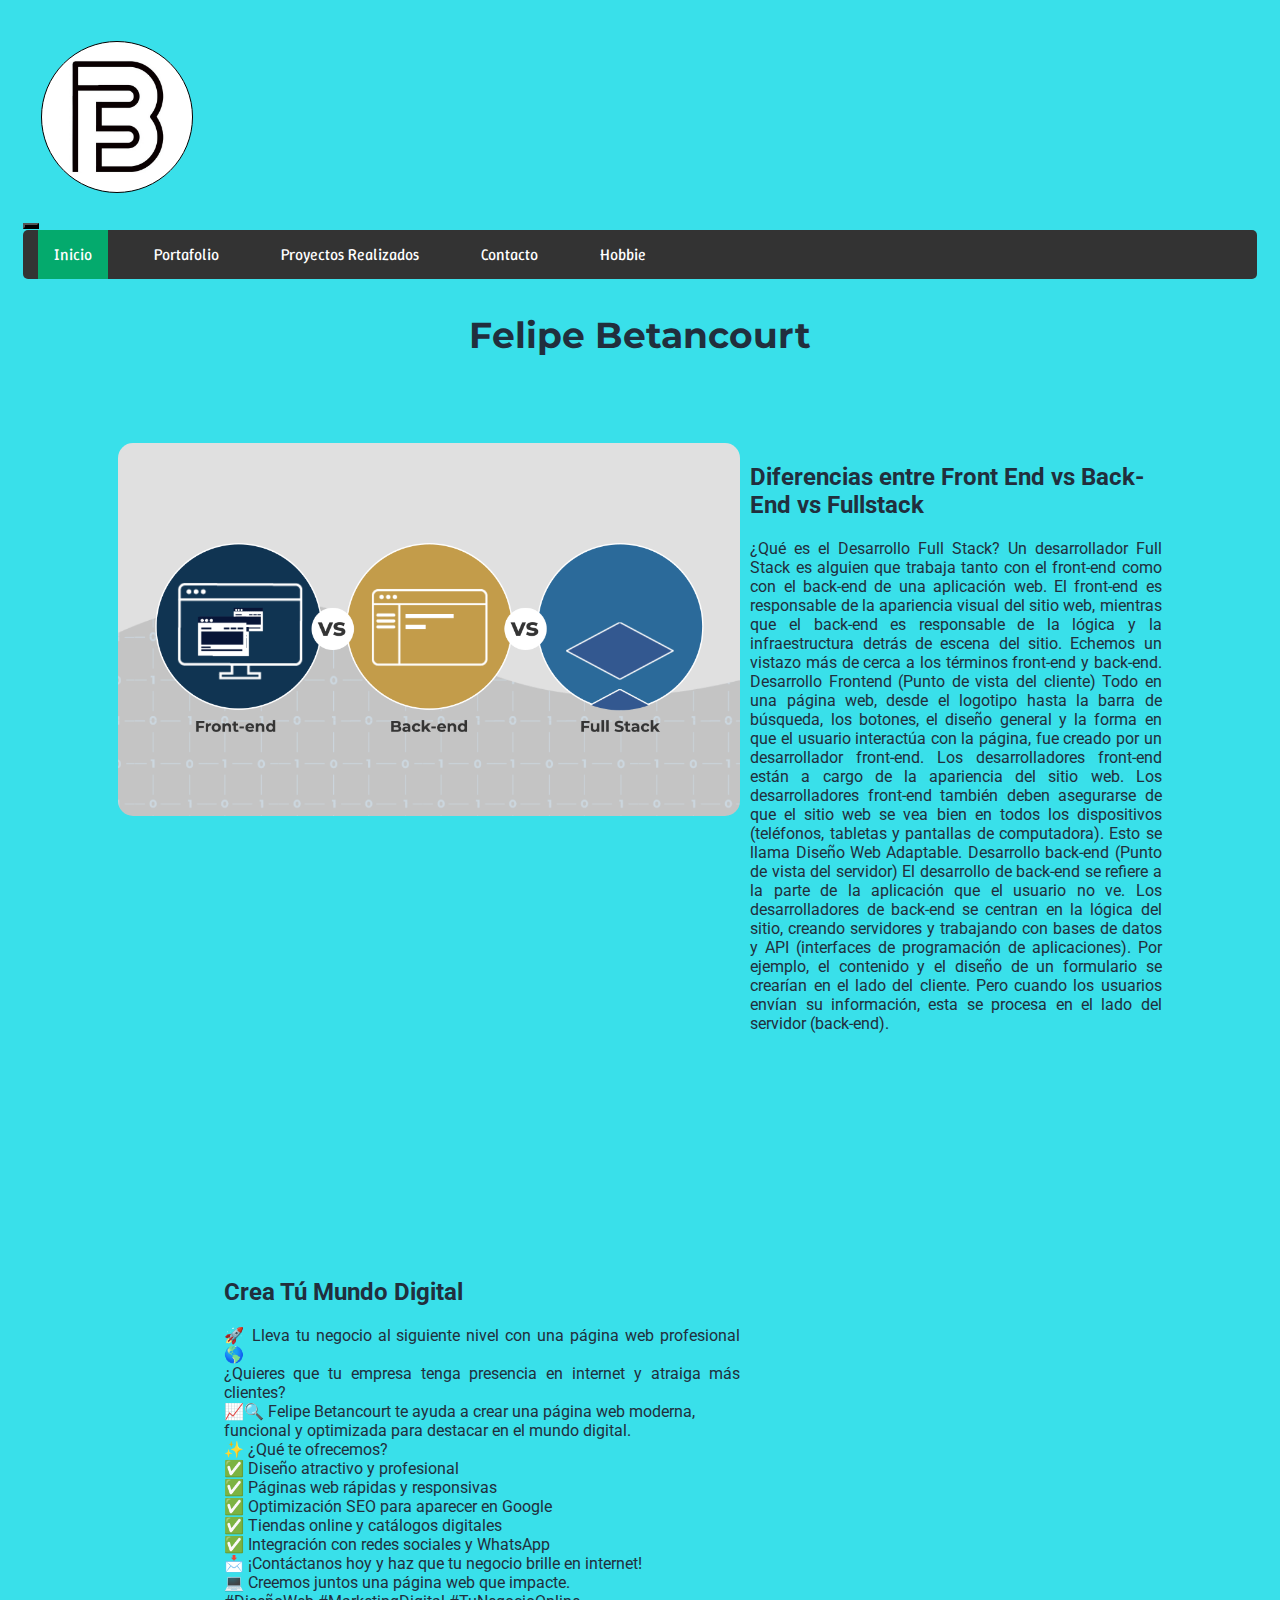
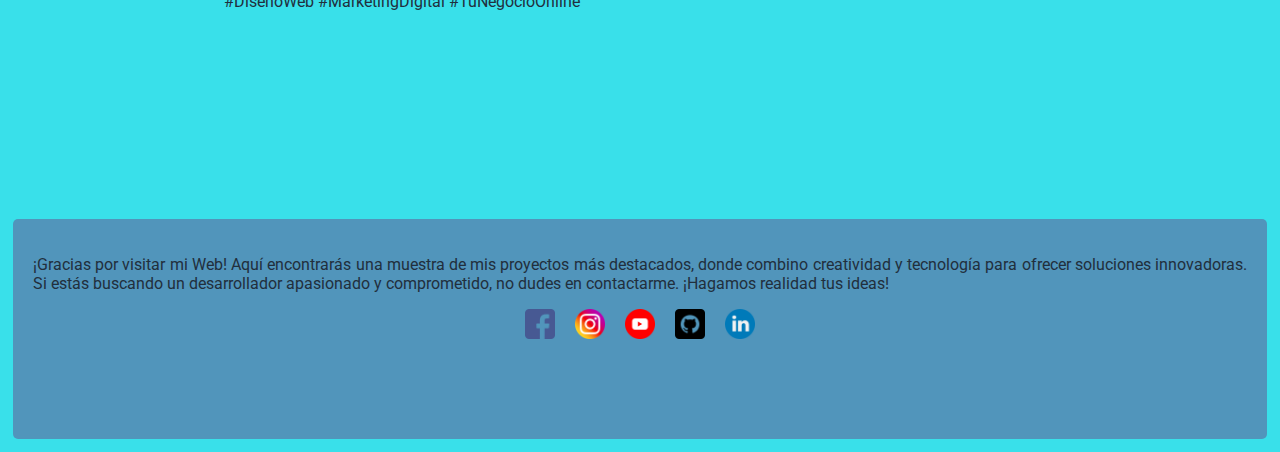
<file: index.html>
<!DOCTYPE html>
<html lang="es">
<head>
    <meta charset="UTF-8">
    <meta name="viewport" content="width=device-width, initial-scale=1.0">
    <link href="https://cdn.jsdelivr.net/npm/bootstrap@5.3.5/dist/css/bootstrap.min.css" rel="stylesheet" integrity="sha384-SgOJa3DmI69IUzQ2PVdRZhwQ+dy64/BUtbMJw1MZ8t5HZApcHrRKUc4W0kG879m7" crossorigin="anonymous">
    <!-- <link rel="stylesheet" href="./css/style.css"> -->
    <link rel="stylesheet" href="./css/style_sass.css">
    <title>Inicio</title>
</head>
<body>
    <header>
        <nav class="navbar navbar-expand-lg navbar-dark">
          <div class="container">
            <!-- Logo -->
            <a class="navbar-brand" href="#">
              <div class="logo"></div> <!-- Puedes poner una imagen aquí si quieres -->
            </a>
      
            <!-- Botón de menú hamburguesa -->
            <button class="navbar-toggler" type="button" data-bs-toggle="collapse" data-bs-target="#navbarResponsive"
              aria-controls="navbarResponsive" aria-expanded="false" aria-label="Toggle navigation">
              <span class="navbar-toggler-icon"></span>
            </button>
      
            <!-- Menú -->
            <div class="collapse navbar-collapse" id="navbarResponsive">
              <ul class="navbar-nav ms-auto mb-2 mb-lg-0">
                <li class="nav-item">
                  <a class="nav-link active" aria-current="page" href="#">Inicio</a>
                </li>
                <li class="nav-item">
                  <a class="nav-link" href="./page/portafolio.html">Portafolio</a>
                </li>
                <li class="nav-item">
                  <a class="nav-link" href="./page/p_realizados.html">Proyectos Realizados</a>
                </li>
                <li class="nav-item">
                  <a class="nav-link" href="./page/contacto.html">Contacto</a>
                </li>
                <li class="nav-item">
                  <a class="nav-link" href="./page/hobbie.html">Hobbie</a>
                </li>
              </ul>
            </div>
          </div>
        </nav>
      </header>
    <main>
        <div class="parent">
            <div class="div1">
                <h1>Felipe Betancourt</h1>
            </div>
            <div class="div2">
                <img class="img-radius" src="./image/front_back_fullgif.gif" alt="Imagen de Destacada Front-End versus Back-end vs Fullstack" />
            </div>
            <div class="div3">
                <h2>Diferencias entre Front End vs Back-End vs Fullstack</h2>
                <p>
                    ¿Qué es el Desarrollo Full Stack?
                    Un desarrollador Full Stack es alguien que trabaja tanto con el front-end como con el back-end de una aplicación web. El front-end es responsable de la apariencia visual del sitio web, mientras que el back-end es responsable de la lógica y la infraestructura detrás de escena del sitio.
                    Echemos un vistazo más de cerca a los términos front-end y back-end.
                    Desarrollo Frontend (Punto de vista del cliente)
                    Todo en una página web, desde el logotipo hasta la barra de búsqueda, los botones, el diseño general y la forma en que el usuario interactúa con la página, fue creado por un desarrollador front-end. Los desarrolladores front-end están a cargo de la apariencia del sitio web.
                    Los desarrolladores front-end también deben asegurarse de que el sitio web se vea bien en todos los dispositivos (teléfonos, tabletas y pantallas de computadora). Esto se llama Diseño Web Adaptable.
                    Desarrollo back-end (Punto de vista del servidor)
                    El desarrollo de back-end se refiere a la parte de la aplicación que el usuario no ve. Los desarrolladores de back-end se centran en la lógica del sitio, creando servidores y trabajando con bases de datos y API (interfaces de programación de aplicaciones).
                    Por ejemplo, el contenido y el diseño de un formulario se crearían en el lado del cliente. Pero cuando los usuarios envían su información, esta se procesa en el lado del servidor (back-end).
                </p>
            </div>
            <div class="div4">
                <h2>Crea Tú Mundo Digital</h2>
                <p>
                    🚀 Lleva tu negocio al siguiente nivel con una página web profesional 🌎
                    <br>
                    ¿Quieres que tu empresa tenga presencia en internet y atraiga más clientes?
                    <br>
                    📈🔍 Felipe Betancourt te ayuda a crear una página web moderna,
                    <br> 
                    funcional y optimizada para destacar en el mundo digital.
                    <br>
                    ✨ ¿Qué te ofrecemos?
                    <br>
                    ✅ Diseño atractivo y profesional
                    <br>
                    ✅ Páginas web rápidas y responsivas
                    <br>
                    ✅ Optimización SEO para aparecer en Google
                    <br>
                    ✅ Tiendas online y catálogos digitales
                    <br>
                    ✅ Integración con redes sociales y WhatsApp
                    <br>
                    📩 ¡Contáctanos hoy y haz que tu negocio brille en internet!
                    <br>
                    💻 Creemos juntos una página web que impacte.
                    <br>
                    #DiseñoWeb #MarketingDigital #TuNegocioOnline
                </p>
            </div>
            <div class="div5">
            <iframe class="iframe-index" src="https://www.youtube.com/embed/HGSR3FDVkkQ?si=lrK79IdZCq12JuDP" title="Video Promocional" frameborder="0" allow="accelerometer; autoplay; clipboard-write; encrypted-media; gyroscope; picture-in-picture;" referrerpolicy="strict-origin-when-cross-origin" allowfullscreen></iframe>
            </div>
        </div>
    </main>
    <footer> 
        <p>
            ¡Gracias por visitar mi Web! Aquí encontrarás una muestra de mis proyectos más destacados, donde combino creatividad y tecnología para ofrecer soluciones innovadoras. 
            Si estás buscando un desarrollador apasionado y comprometido, no dudes en contactarme. ¡Hagamos realidad tus ideas!
        </p>
        <div class="containerSocialMedia">
            <a href="https://www.facebook.com"><div class="socialFb"></div></a>
            <a href="https://www.instagram.com"><div class="socialIg"></div></a>
            <a href="https://www.youtube.com"><div class="socialYt"></div></a>
            <a href="https://www.github.com"><div class="socialGh"></div></a>
            <a href="https://www.linkedin.com"><div class="socialLn"></div></a>
        </div>
    </footer>
    <script src="https://cdn.jsdelivr.net/npm/bootstrap@5.3.5/dist/js/bootstrap.bundle.min.js" integrity="sha384-k6d4wzSIapyDyv1kpU366/PK5hCdSbCRGRCMv+eplOQJWyd1fbcAu9OCUj5zNLiq" crossorigin="anonymous"></script>
</body>
</html>
</file>
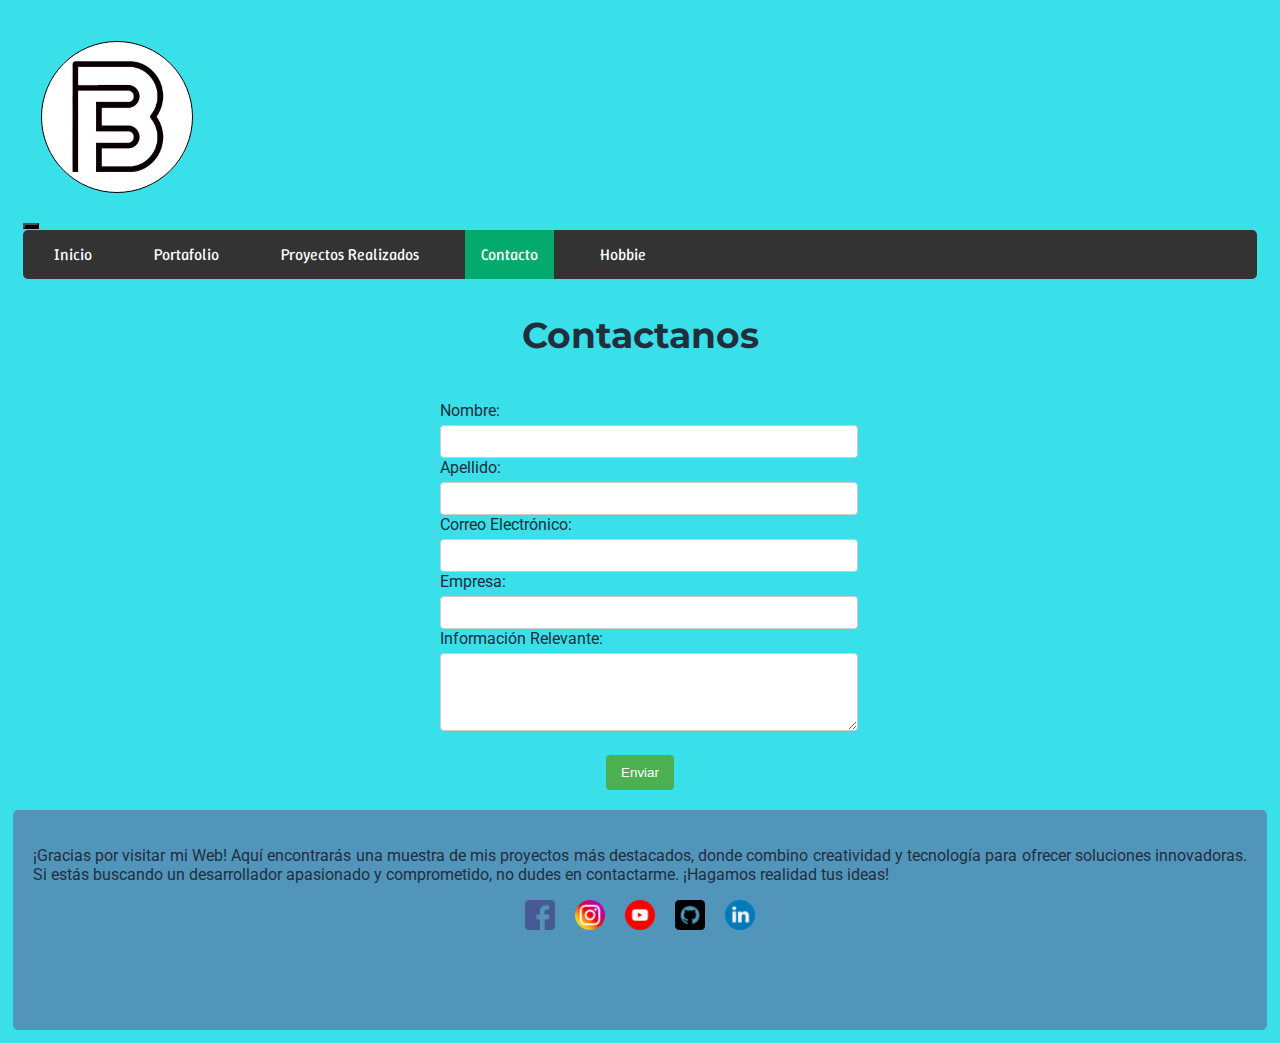
<file: page/contacto.html>
<!DOCTYPE html>
<html lang="es">

<head>
  <meta charset="UTF-8">
  <meta name="viewport" content="width=device-width, initial-scale=1.0">
  <link href="https://cdn.jsdelivr.net/npm/bootstrap@5.3.5/dist/css/bootstrap.min.css" rel="stylesheet"
    integrity="sha384-SgOJa3DmI69IUzQ2PVdRZhwQ+dy64/BUtbMJw1MZ8t5HZApcHrRKUc4W0kG879m7" crossorigin="anonymous">
          <!-- <link rel="stylesheet" href="../css/style.css"> -->
     <link rel="stylesheet" href="../css/style_sass.css">
  <title>Contacto</title>
</head>

<body>
  <header>
    <nav class="navbar navbar-expand-lg navbar-dark">
      <div class="container">
        <!-- Logo -->
        <a class="navbar-brand" href="../index.html">
          <div class="logo"></div> <!-- Puedes poner una imagen aquí si quieres -->
        </a>

        <!-- Botón de menú hamburguesa -->
        <button class="navbar-toggler" type="button" data-bs-toggle="collapse" data-bs-target="#navbarResponsive"
          aria-controls="navbarResponsive" aria-expanded="false" aria-label="Toggle navigation">
          <span class="navbar-toggler-icon"></span>
        </button>

        <!-- Menú -->
        <div class="collapse navbar-collapse" id="navbarResponsive">
          <ul class="navbar-nav ms-auto mb-2 mb-lg-0">
            <li class="nav-item">
              <a class="nav-link" href="../index.html">Inicio</a>
            </li>
            <li class="nav-item">
              <a class="nav-link" href="./portafolio.html">Portafolio</a>
            </li>
            <li class="nav-item">
              <a class="nav-link" href="./p_realizados.html">Proyectos Realizados</a>
            </li>
            <li class="nav-item">
              <a class="nav-link active" aria-current="page" href="#">Contacto</a>
            </li>
            <li class="nav-item">
              <a class="nav-link" href="./hobbie.html">Hobbie</a>
            </li>
          </ul>
        </div>
      </div>
    </nav>
  </header>
  <main>
    <div class="container text-center">
      <div class="row">
        <div class="col-12">
          <h1>Contactanos</h1>
        </div>
      </div>
      <div class="row">
        <div class="col-2">
        </div>
        <div class="col-8">
          <form action="#" method="post">
            <div>
              <label for="nombre">Nombre:</label>
              <input type="text" id="nombre" name="nombre" required>
            </div>

            <div>
              <label for="apellido">Apellido:</label>
              <input type="text" id="apellido" name="apellido" required>
            </div>

            <div>
              <label for="correo">Correo Electrónico:</label>
              <input type="email" id="correo" name="correo" required>
            </div>

            <div>
              <label for="empresa">Empresa:</label>
              <input type="text" id="empresa" name="empresa" required>
            </div>

            <div>
              <label for="informacion">Información Relevante:</label>
              <textarea id="informacion" name="informacion" rows="4" cols="50" required></textarea>
            </div>

            <div class="button-container">
              <button type="submit" class="btn btn-primary">Enviar</button>
            </div>
          </form>
        </div>
        <div class="col-2">
        </div>
      </div>
    </div>
  </main>
  <footer>
    <p>
      ¡Gracias por visitar mi Web! Aquí encontrarás una muestra de mis proyectos más destacados, donde combino
      creatividad y tecnología para ofrecer soluciones innovadoras.
      Si estás buscando un desarrollador apasionado y comprometido, no dudes en contactarme. ¡Hagamos realidad tus
      ideas!
    </p>
        <div class="containerSocialMedia">
            <a href="https://www.facebook.com"><div class="socialFb"></div></a>
            <a href="https://www.instagram.com"><div class="socialIg"></div></a>
            <a href="https://www.youtube.com"><div class="socialYt"></div></a>
            <a href="https://www.github.com"><div class="socialGh"></div></a>
            <a href="https://www.linkedin.com"><div class="socialLn"></div></a>
        </div>
  </footer>
  <script src="https://cdn.jsdelivr.net/npm/bootstrap@5.3.5/dist/js/bootstrap.bundle.min.js"
    integrity="sha384-k6d4wzSIapyDyv1kpU366/PK5hCdSbCRGRCMv+eplOQJWyd1fbcAu9OCUj5zNLiq"
    crossorigin="anonymous"></script>
</body>

</html>
</file>
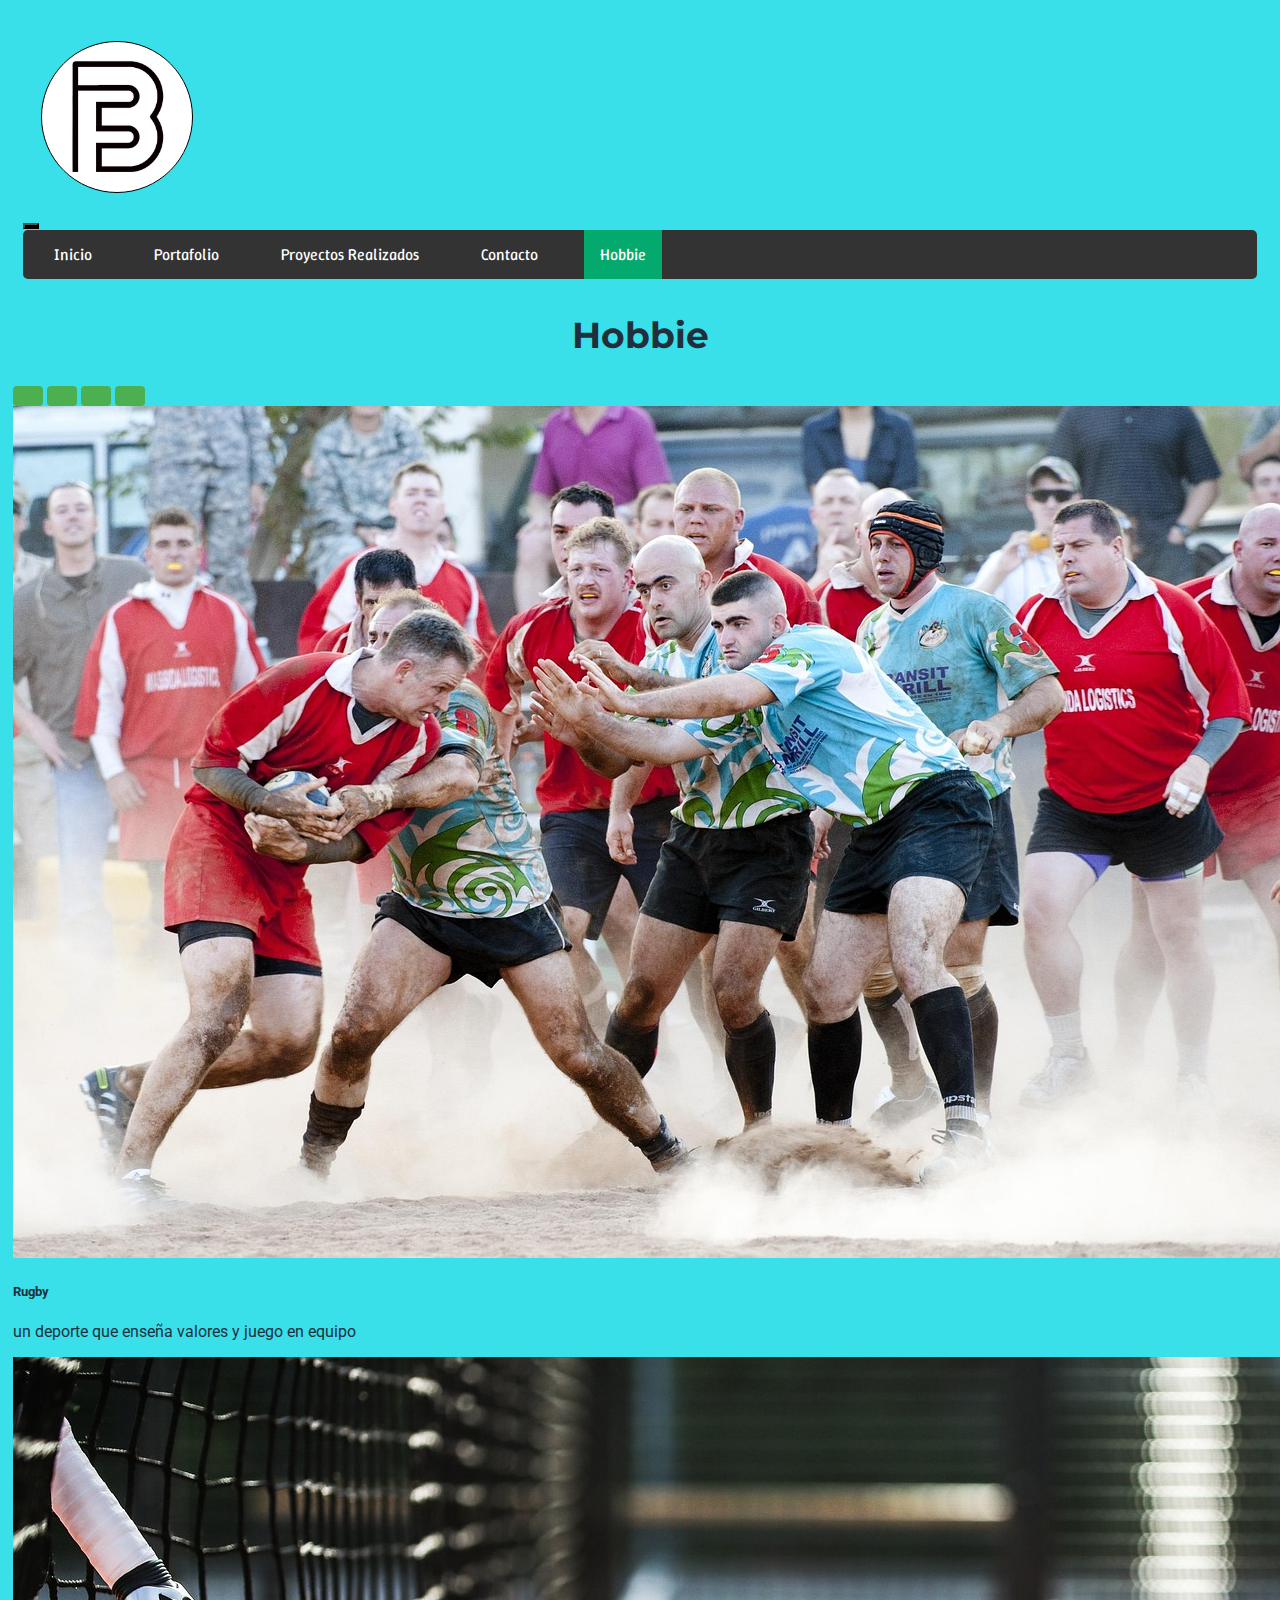
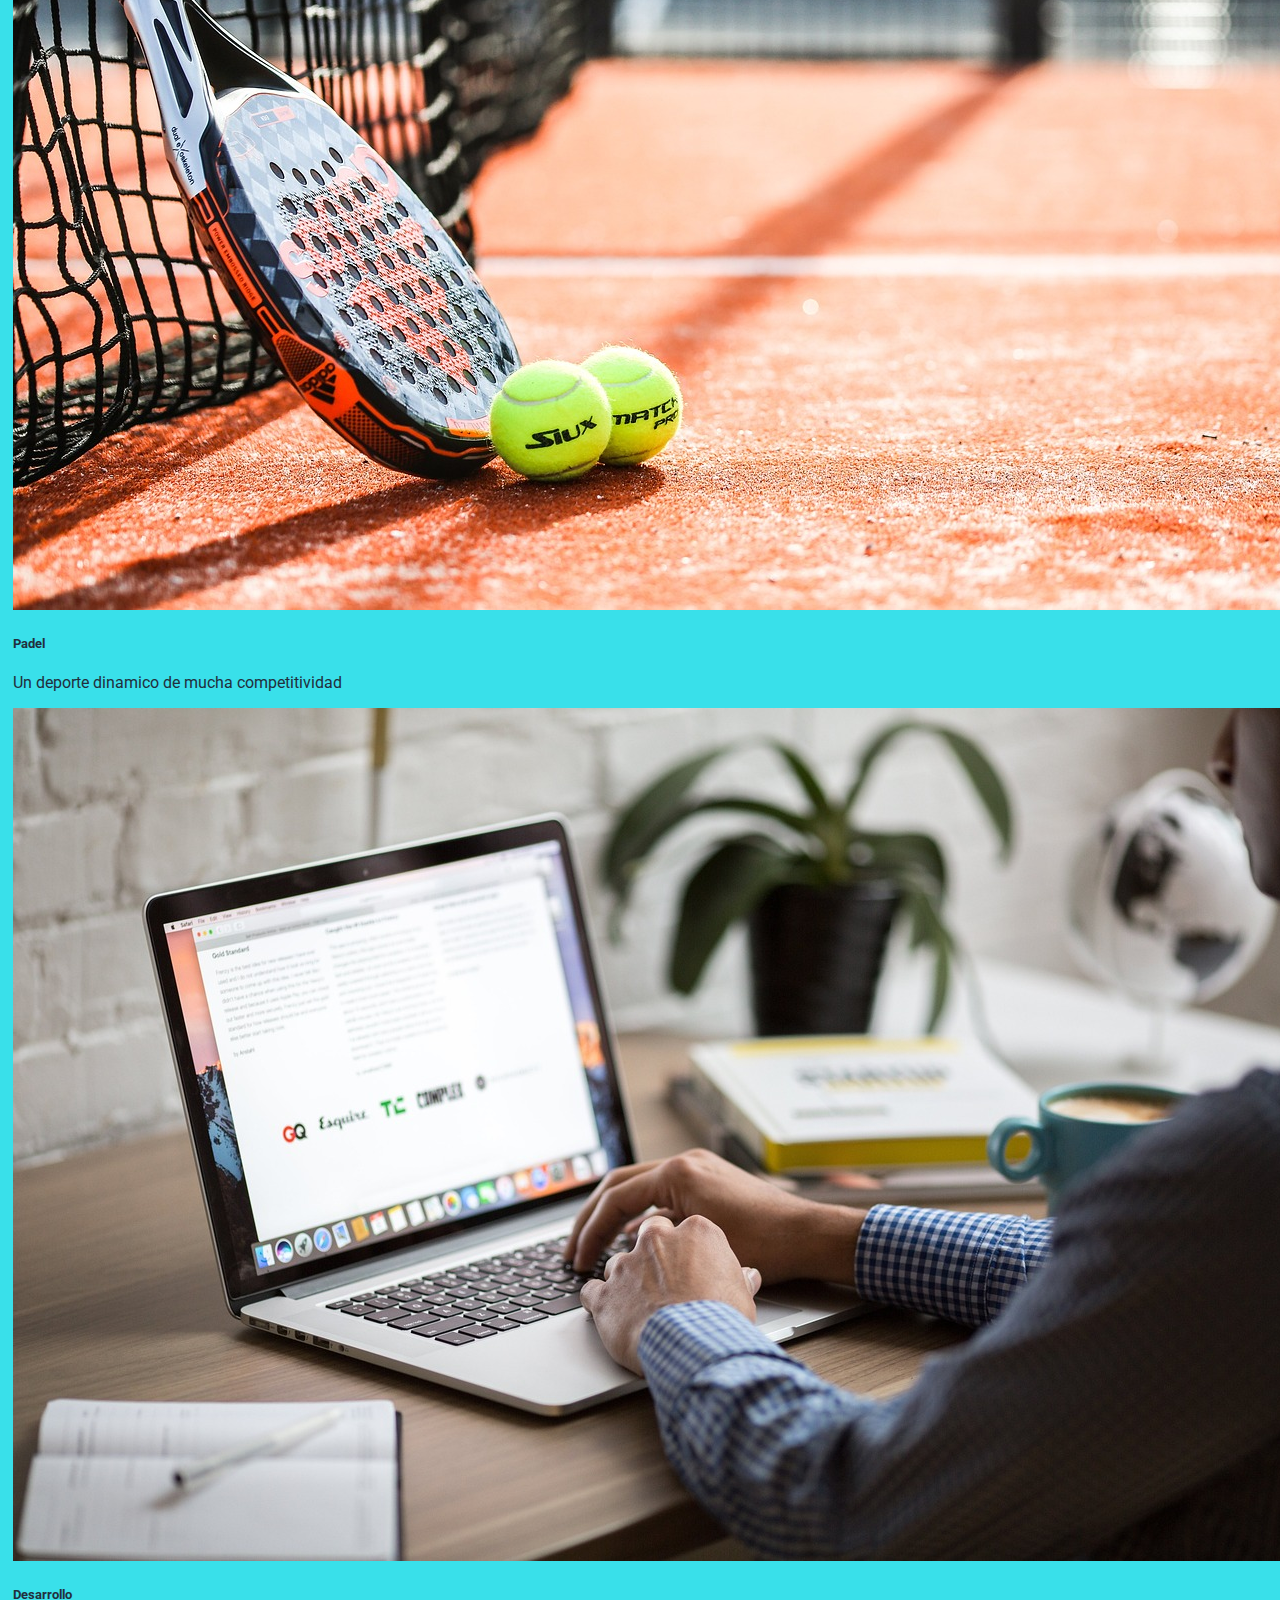
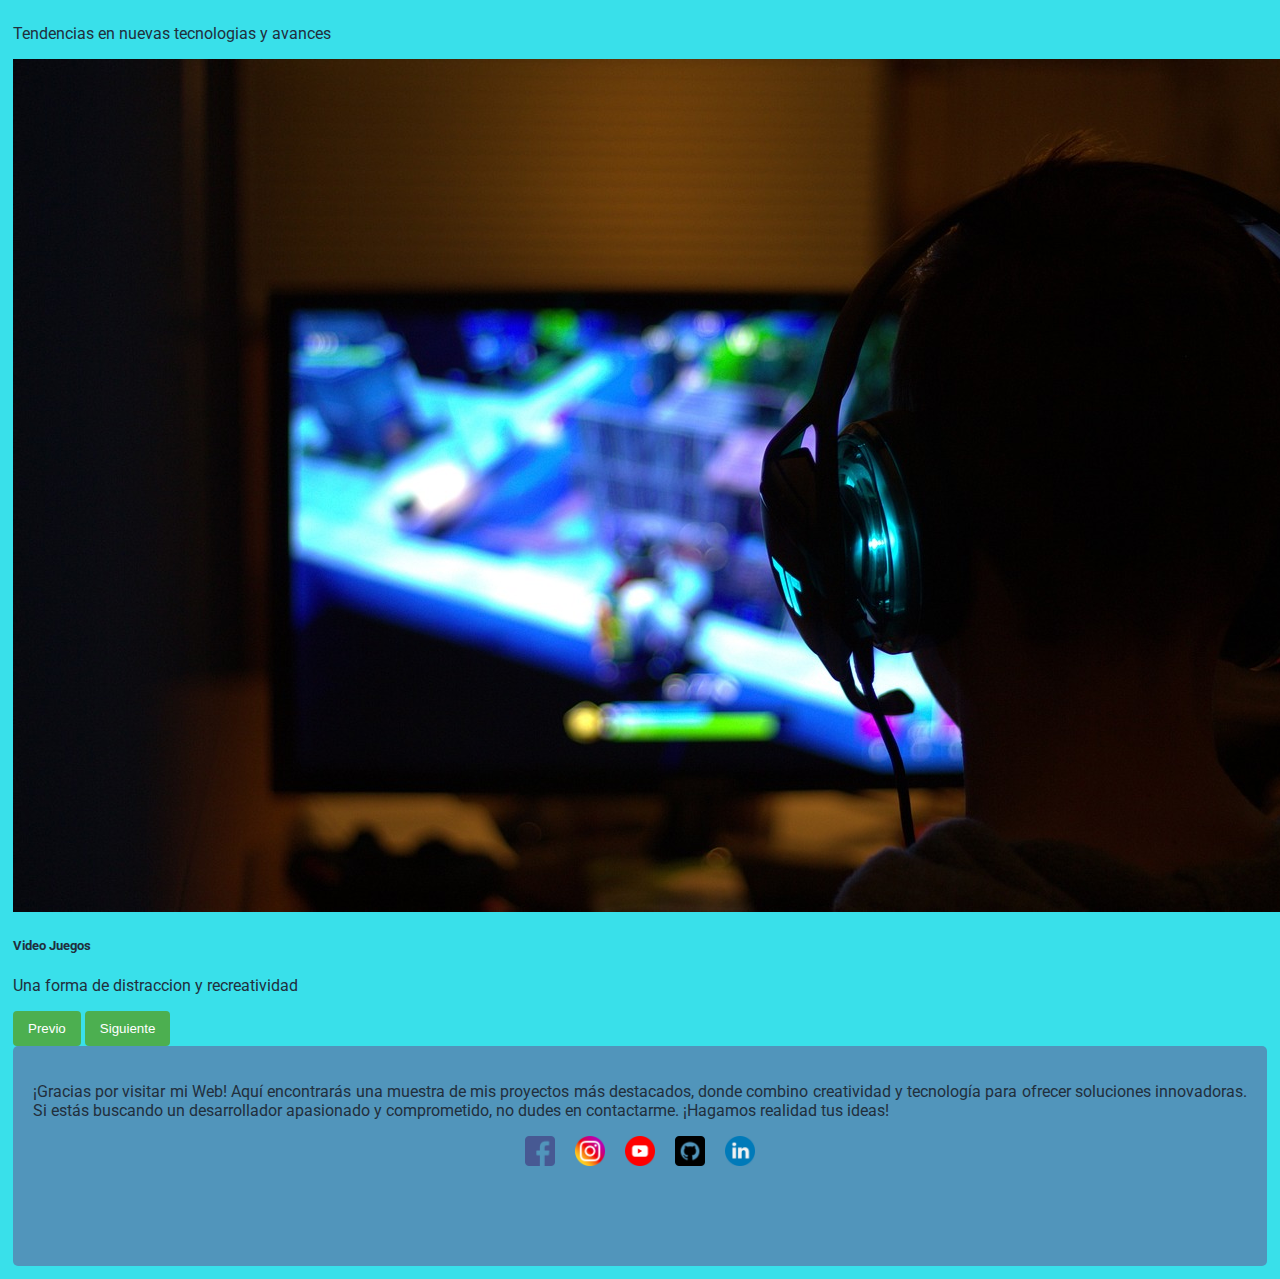
<file: page/hobbie.html>
<!DOCTYPE html>
<html lang="es">

<head>
    <meta charset="UTF-8">
    <meta name="viewport" content="width=device-width, initial-scale=1.0">
    <link href="https://cdn.jsdelivr.net/npm/bootstrap@5.3.5/dist/css/bootstrap.min.css" rel="stylesheet"
        integrity="sha384-SgOJa3DmI69IUzQ2PVdRZhwQ+dy64/BUtbMJw1MZ8t5HZApcHrRKUc4W0kG879m7" crossorigin="anonymous">
    <!-- <link rel="stylesheet" href="../css/style.css"> -->
    <link rel="stylesheet" href="../css/style_sass.css">
    <title>Hobbie</title>
</head>

<body>
    <header>
        <nav class="navbar navbar-expand-lg navbar-dark">
            <div class="container">
                <!-- Logo -->
                <a class="navbar-brand" href="../index.html">
                    <div class="logo"></div> <!-- Puedes poner una imagen aquí si quieres -->
                </a>

                <!-- Botón de menú hamburguesa -->
                <button class="navbar-toggler" type="button" data-bs-toggle="collapse"
                    data-bs-target="#navbarResponsive" aria-controls="navbarResponsive" aria-expanded="false"
                    aria-label="Toggle navigation">
                    <span class="navbar-toggler-icon"></span>
                </button>

                <!-- Menú -->
                <div class="collapse navbar-collapse" id="navbarResponsive">
                    <ul class="navbar-nav ms-auto mb-2 mb-lg-0">
                        <li class="nav-item">
                            <a class="nav-link" href="../index.html">Inicio</a>
                        </li>
                        <li class="nav-item">
                            <a class="nav-link" href="./portafolio.html">Portafolio</a>
                        </li>
                        <li class="nav-item">
                            <a class="nav-link" href="./p_realizados.html">Proyectos Realizados</a>
                        </li>
                        <li class="nav-item">
                            <a class="nav-link" href="./contacto.html">Contacto</a>
                        </li>
                        <li class="nav-item">
                            <a class="nav-link active" aria-current="page" href="#">Hobbie</a>
                        </li>
                    </ul>
                </div>
            </div>
        </nav>
    </header>
    <main>
        <section>
            <h1>Hobbie</h1>
        </section>
        <div id="carouselExampleDark" class="carousel carousel-dark slide col-md-6 mx-auto mb-4 mt-4"
            data-bs-ride="carousel">
            <div class="carousel-indicators">
                <button type="button" data-bs-target="#carouselExampleDark" data-bs-slide-to="0" class="active"
                    aria-current="true" aria-label="Slide 1"></button>
                <button type="button" data-bs-target="#carouselExampleDark" data-bs-slide-to="1"
                    aria-label="Slide 2"></button>
                <button type="button" data-bs-target="#carouselExampleDark" data-bs-slide-to="2"
                    aria-label="Slide 3"></button>
                <button type="button" data-bs-target="#carouselExampleDark" data-bs-slide-to="3"
                    aria-label="Slide 1"></button>
            </div>
            <div class="carousel-inner">
                <div class="carousel-item active" data-bs-interval="3000">
                    <img src="/image/slider/rugby.jpg" class="d-block w-100" alt="imagen de rugby">
                    <div class="carousel-caption d-none d-md-block">
                        <h5 class="text-white bg-dark bg-opacity-75">Rugby</h5>
                        <p class="text-white bg-dark bg-opacity-75 text-center">un deporte que enseña valores y juego en
                            equipo </p>
                    </div>
                </div>
                <div class="carousel-item" data-bs-interval="3000">
                    <img src="/image/slider/padel.jpg" class="d-block w-100" alt="imagen de pala de padel">
                    <div class="carousel-caption d-none d-md-block">
                        <h5 class="text-white bg-dark bg-opacity-75">Padel</h5>
                        <p class="text-white bg-dark bg-opacity-75 text-center">Un deporte dinamico de mucha
                            competitividad </p>
                    </div>
                </div>
                <div class="carousel-item" data-bs-interval="3000">
                    <img src="/image/slider/trabajo.jpg" class="d-block w-100" alt="imagen referencia a trabajo">
                    <div class="carousel-caption d-none d-md-block">
                        <h5 class="text-white bg-dark bg-opacity-75">Desarrollo</h5>
                        <p class="text-white bg-dark bg-opacity-75 text-center">Tendencias en nuevas tecnologias y
                            avances</p>
                    </div>
                </div>
                <div class="carousel-item" data-bs-interval="3000">
                    <img src="/image/slider/jugar.jpg" class="d-block w-100" alt="imagen referencia a video juegos">
                    <div class="carousel-caption d-none d-md-block">
                        <h5 class="text-white bg-dark bg-opacity-75">Video Juegos</h5>
                        <p class="text-white bg-dark bg-opacity-75 text-center">Una forma de distraccion y recreatividad
                        </p>
                    </div>
                </div>
            </div>
            <button class="carousel-control-prev" type="button" data-bs-target="#carouselExampleDark"
                data-bs-slide="prev">
                <span class="carousel-control-prev-icon" aria-hidden="true"></span>
                <span class="visually-hidden">Previo</span>
            </button>
            <button class="carousel-control-next" type="button" data-bs-target="#carouselExampleDark"
                data-bs-slide="next">
                <span class="carousel-control-next-icon" aria-hidden="true"></span>
                <span class="visually-hidden">Siguiente</span>
            </button>
        </div>
    </main>
    <footer>
        <p>
            ¡Gracias por visitar mi Web! Aquí encontrarás una muestra de mis proyectos más destacados, donde combino
            creatividad y tecnología para ofrecer soluciones innovadoras.
            Si estás buscando un desarrollador apasionado y comprometido, no dudes en contactarme. ¡Hagamos realidad tus
            ideas!
        </p>
        <div class="containerSocialMedia">
            <a href="https://www.facebook.com">
                <div class="socialFb"></div>
            </a>
            <a href="https://www.instagram.com">
                <div class="socialIg"></div>
            </a>
            <a href="https://www.youtube.com">
                <div class="socialYt"></div>
            </a>
            <a href="https://www.github.com">
                <div class="socialGh"></div>
            </a>
            <a href="https://www.linkedin.com">
                <div class="socialLn"></div>
            </a>
        </div>
    </footer>
    <script src="https://cdn.jsdelivr.net/npm/bootstrap@5.3.5/dist/js/bootstrap.bundle.min.js"
        integrity="sha384-k6d4wzSIapyDyv1kpU366/PK5hCdSbCRGRCMv+eplOQJWyd1fbcAu9OCUj5zNLiq"
        crossorigin="anonymous"></script>
</body>

</html>
</file>
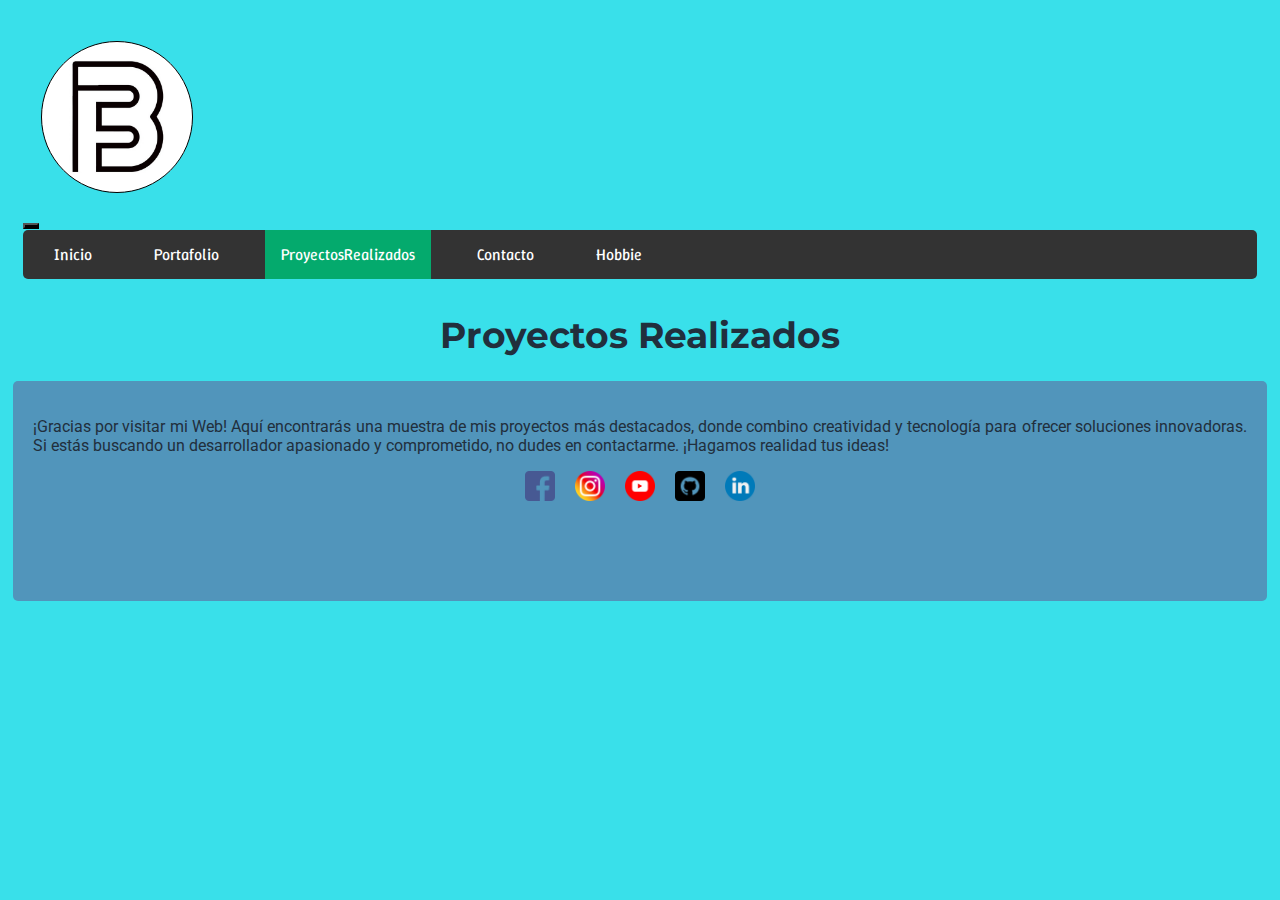
<file: page/p_realizados.html>
<!DOCTYPE html>
<html lang="es">

<head>
    <meta charset="UTF-8">
    <meta name="viewport" content="width=device-width, initial-scale=1.0">
    <link href="https://cdn.jsdelivr.net/npm/bootstrap@5.3.5/dist/css/bootstrap.min.css" rel="stylesheet"
        integrity="sha384-SgOJa3DmI69IUzQ2PVdRZhwQ+dy64/BUtbMJw1MZ8t5HZApcHrRKUc4W0kG879m7" crossorigin="anonymous">
            <!-- <link rel="stylesheet" href="../css/style.css"> -->
     <link rel="stylesheet" href="../css/style_sass.css">
    <title>Proyectos Realizaos</title>
</head>

<body>
    <header>
        <nav class="navbar navbar-expand-lg navbar-dark">
            <div class="container">
                <!-- Logo -->
                <a class="navbar-brand" href="../index.html">
                    <div class="logo"></div> <!-- Puedes poner una imagen aquí si quieres -->
                </a>

                <!-- Botón de menú hamburguesa -->
                <button class="navbar-toggler" type="button" data-bs-toggle="collapse"
                    data-bs-target="#navbarResponsive" aria-controls="navbarResponsive" aria-expanded="false"
                    aria-label="Toggle navigation">
                    <span class="navbar-toggler-icon"></span>
                </button>

                <!-- Menú -->
                <div class="collapse navbar-collapse" id="navbarResponsive">
                    <ul class="navbar-nav ms-auto mb-2 mb-lg-0">
                        <li class="nav-item">
                            <a class="nav-link" href="../index.html">Inicio</a>
                        </li>
                        <li class="nav-item">
                            <a class="nav-link" href="./portafolio.html">Portafolio</a>
                        </li>
                        <li class="nav-item">
                            <a class="nav-link active" aria-current="page" href="#">ProyectosRealizados</a>
                        </li>
                        <li class="nav-item">
                            <a class="nav-link" href="./contacto.html">Contacto</a>
                        </li>
                        <li class="nav-item">
                            <a class="nav-link" href="./hobbie.html">Hobbie</a>
                        </li>
                    </ul>
                </div>
            </div>
        </nav>
    </header>
    <main>
        <section>
            <h1>Proyectos Realizados</h1>
        </section>
    </main>
    <footer>
        <p>
            ¡Gracias por visitar mi Web! Aquí encontrarás una muestra de mis proyectos más destacados, donde combino
            creatividad y tecnología para ofrecer soluciones innovadoras.
            Si estás buscando un desarrollador apasionado y comprometido, no dudes en contactarme. ¡Hagamos realidad tus
            ideas!
        </p>
        <div class="containerSocialMedia">
            <a href="https://www.facebook.com"><div class="socialFb"></div></a>
            <a href="https://www.instagram.com"><div class="socialIg"></div></a>
            <a href="https://www.youtube.com"><div class="socialYt"></div></a>
            <a href="https://www.github.com"><div class="socialGh"></div></a>
            <a href="https://www.linkedin.com"><div class="socialLn"></div></a>
        </div>
    </footer>
    <script src="https://cdn.jsdelivr.net/npm/bootstrap@5.3.5/dist/js/bootstrap.bundle.min.js"
        integrity="sha384-k6d4wzSIapyDyv1kpU366/PK5hCdSbCRGRCMv+eplOQJWyd1fbcAu9OCUj5zNLiq"
        crossorigin="anonymous"></script>
</body>

</html>
</file>
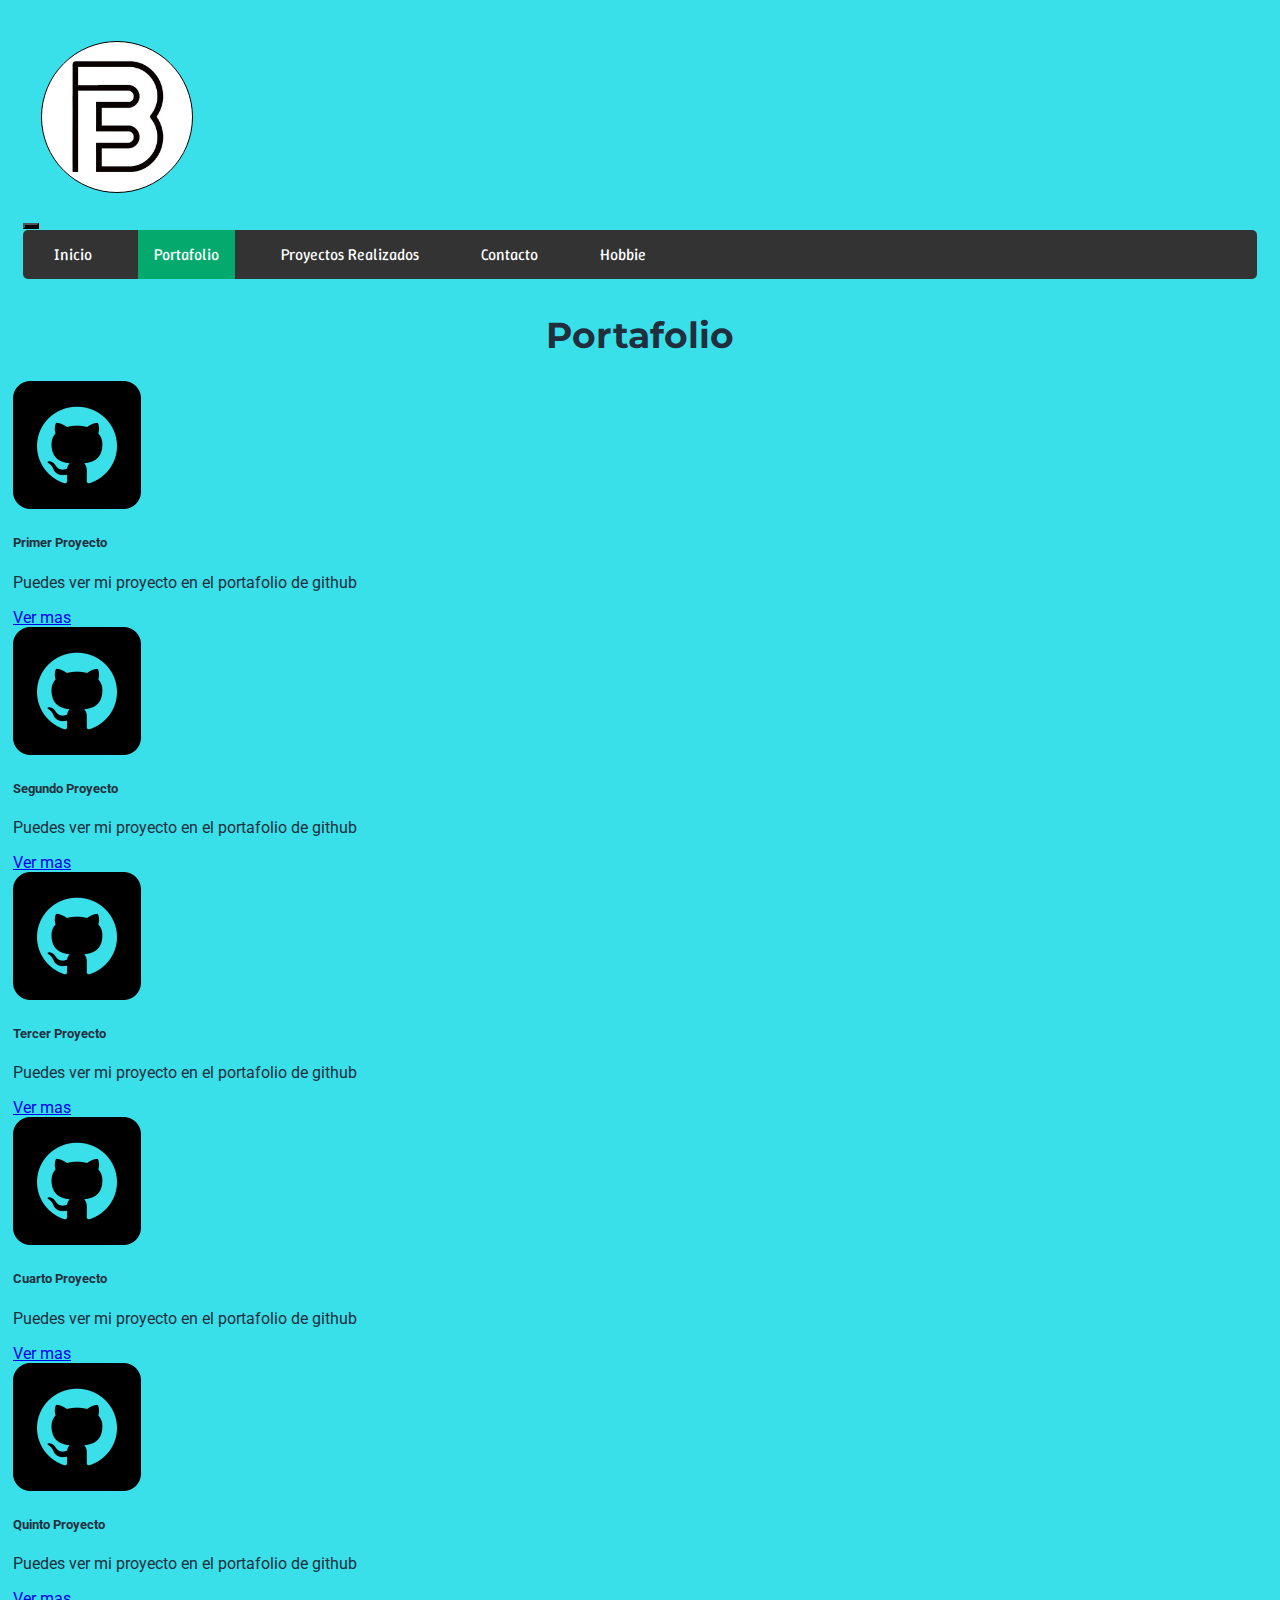
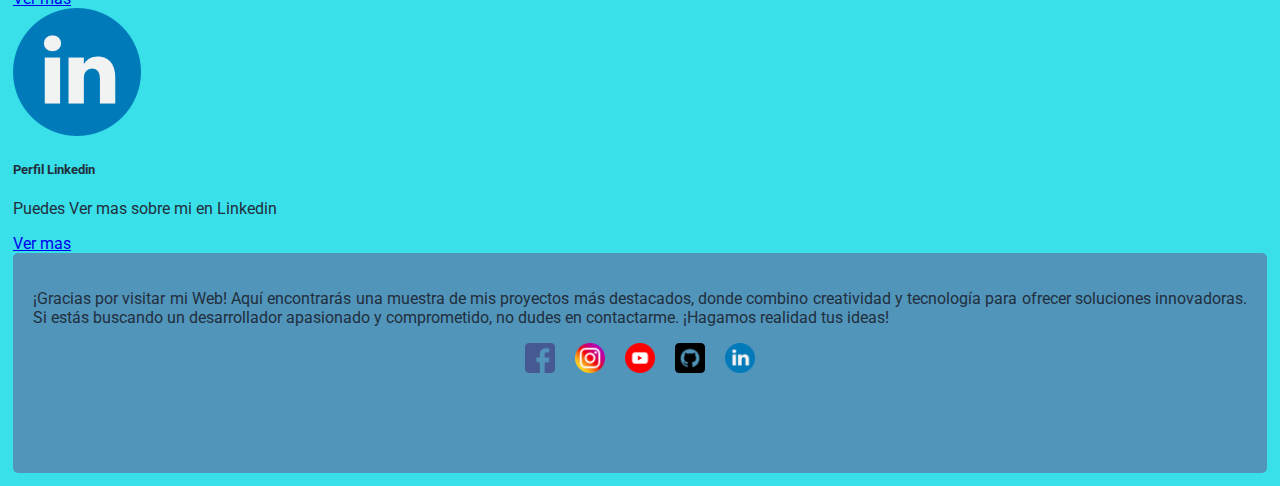
<file: page/portafolio.html>
<!DOCTYPE html>
<html lang="es">
<head>
    <meta charset="UTF-8">
    <meta name="viewport" content="width=device-width, initial-scale=1.0">
    <link href="https://cdn.jsdelivr.net/npm/bootstrap@5.3.5/dist/css/bootstrap.min.css" rel="stylesheet" integrity="sha384-SgOJa3DmI69IUzQ2PVdRZhwQ+dy64/BUtbMJw1MZ8t5HZApcHrRKUc4W0kG879m7" crossorigin="anonymous">
        <!-- <link rel="stylesheet" href="../css/style.css"> -->
     <link rel="stylesheet" href="../css/style_sass.css">
    <title>Portafolio</title>
</head>
<body>
    <header>
        <nav class="navbar navbar-expand-lg navbar-dark">
          <div class="container">
            <!-- Logo -->
            <a class="navbar-brand" href="../index.html">
              <div class="logo"></div> <!-- Puedes poner una imagen aquí si quieres -->
            </a>
      
            <!-- Botón de menú hamburguesa -->
            <button class="navbar-toggler" type="button" data-bs-toggle="collapse" data-bs-target="#navbarResponsive"
              aria-controls="navbarResponsive" aria-expanded="false" aria-label="Toggle navigation">
              <span class="navbar-toggler-icon"></span>
            </button>
      
                <!-- Menú -->
                <div class="collapse navbar-collapse" id="navbarResponsive">
                    <ul class="navbar-nav ms-auto mb-2 mb-lg-0">
                        <li class="nav-item">
                            <a class="nav-link" href="../index.html">Inicio</a>
                        </li>
                        <li class="nav-item">
                            <a class="nav-link active" aria-current="page" href="./portafolio.html">Portafolio</a>
                        </li>
                        <li class="nav-item">
                            <a class="nav-link" href="./p_realizados.html">Proyectos Realizados</a>
                        </li>
                        <li class="nav-item">
                            <a class="nav-link" href="./contacto.html">Contacto</a>
                        </li>
                        <li class="nav-item">
                            <a class="nav-link" href="./hobbie.html">Hobbie</a>
                        </li>
                    </ul>
                </div>
          </div>
        </nav>
      </header>
    <main>
        <section>
            <h1>Portafolio</h1>
        </section>
        <div class="container my-5">
    <div class="row g-4">
      <div class="col-md-3 mx-auto">
        <div class="card mb-4 shadow-sm">
          <img src="../image/github.png" class="mt-2 w-25 mx-auto" alt="logo github" />
          <div class="card-body d-flex flex-column">
            <h5 class="card-title">Primer Proyecto</h5>
            <p class="card-text flex-grow-1">Puedes ver mi proyecto en el portafolio de github</p>
            <a href="#" class="btn btn-primary align-self-start">Ver mas</a>
          </div>
        </div>
        <div class="card mb-4 shadow-sm">
          <img src="../image/github.png" class="mt-2 w-25 mx-auto" alt="logo github" />
          <div class="card-body d-flex flex-column">
            <h5 class="card-title">Segundo Proyecto</h5>
            <p class="card-text flex-grow-1">Puedes ver mi proyecto en el portafolio de github</p>
            <a href="#" class="btn btn-primary align-self-start">Ver mas</a>
          </div>
        </div>
        <div class="card mb-4 shadow-sm">
          <img src="../image/github.png" class="mt-2 w-25 mx-auto" alt="logo github" />
          <div class="card-body d-flex flex-column">
            <h5 class="card-title">Tercer Proyecto</h5>
            <p class="card-text flex-grow-1">Puedes ver mi proyecto en el portafolio de github</p>
            <a href="#" class="btn btn-primary align-self-start">Ver mas</a>
          </div>
        </div>
      </div>
      <div class="col-md-3 mx-auto">
        <div class="card mb-4 shadow-sm">
          <img src="../image/github.png" class="mt-2 w-25 mx-auto" alt="logo github" />
          <div class="card-body d-flex flex-column">
            <h5 class="card-title">Cuarto Proyecto</h5>
            <p class="card-text flex-grow-1">Puedes ver mi proyecto en el portafolio de github</p>
            <a href="#" class="btn btn-primary align-self-start">Ver mas</a>
          </div>
        </div>

        <div class="card mb-4 shadow-sm">
          <img src="../image/github.png" class="mt-2 w-25 mx-auto" alt="logo github" />
          <div class="card-body d-flex flex-column">
            <h5 class="card-title">Quinto Proyecto</h5>
            <p class="card-text flex-grow-1">Puedes ver mi proyecto en el portafolio de github</p>
            <a href="#" class="btn btn-primary align-self-start">Ver mas</a>
          </div>
        </div>

        <div class="card mb-4 shadow-sm">
          <img src="../image/linkedin.png" class="mt-2 w-25 mx-auto" alt="logo github" />
          <div class="card-body d-flex flex-column">
            <h5 class="card-title">Perfil Linkedin</h5>
            <p class="card-text flex-grow-1">Puedes Ver mas sobre mi en Linkedin</p>
            <a href="#" class="btn btn-primary align-self-start">Ver mas</a>
          </div>
        </div>
      </div>
    </div>
  </div>
    </main>
    <footer> 
        <p>
            ¡Gracias por visitar mi Web! Aquí encontrarás una muestra de mis proyectos más destacados, donde combino creatividad y tecnología para ofrecer soluciones innovadoras. 
            Si estás buscando un desarrollador apasionado y comprometido, no dudes en contactarme. ¡Hagamos realidad tus ideas!
        </p>
        <div class="containerSocialMedia">
            <a href="https://www.facebook.com"><div class="socialFb"></div></a>
            <a href="https://www.instagram.com"><div class="socialIg"></div></a>
            <a href="https://www.youtube.com"><div class="socialYt"></div></a>
            <a href="https://www.github.com"><div class="socialGh"></div></a>
            <a href="https://www.linkedin.com"><div class="socialLn"></div></a>
        </div>
    </footer>
    <script src="https://cdn.jsdelivr.net/npm/bootstrap@5.3.5/dist/js/bootstrap.bundle.min.js" integrity="sha384-k6d4wzSIapyDyv1kpU366/PK5hCdSbCRGRCMv+eplOQJWyd1fbcAu9OCUj5zNLiq" crossorigin="anonymous"></script>
</body>
</html>
</file>
<file: css/style.css>
/* Fonts */
@import url('https://fonts.googleapis.com/css2?family=Bytesized&family=Montserrat:ital,wght@0,100..900;1,100..900&family=Open+Sans:ital,wght@0,300..800;1,300..800&family=Roboto:ital,wght@0,100..900;1,100..900&family=Winky+Sans:ital,wght@0,300..900;1,300..900&display=swap');

/* font-family: "Roboto", sans-serif; */
/* font-family: "Winky Sans", sans-serif; */
/* font-family: "Bytesized", sans-serif; */
/* font-family: "Open Sans", sans-serif; */
/* font-family: "Montserrat", sans-serif; */
/* Colores */
.paletaColorPrimario {
  color: #1C3A48;
}

.paletaColorSecundario {
  color: #1D4A69;
}

.paletaColorTercero {
  color: #347583;
}

.paletaColorCuarto {
  color: #5195BB;
}

.paletaColorTitulo {
  color: #212f3d;
}

/* 1 rem = 10px */
/* 1 em = 16px */
/* 1vh =  10.8px app */

html {
  color: #212f3d;
  font-family: "Roboto", sans-serif;
  padding: 5px;
}
body{
  background-color: #39E0EA;
}

h1 {
  font-size: 4vh;
  font-family: "Montserrat", sans-serif;
  text-align: center;
}

p {
  text-align: justify;
}

/* HEADER */
header {
  display: flex;
  align-items: center;
  justify-content: space-between;
  padding: 10px;
}

/* LOGO*/
.logo {
  background: url(../image/FBLogo.jpg);
  background-color: white;
  background-position: center;
  border-radius: 50%;
  background-size: 90%;
  background-repeat: no-repeat;
  border: 1px solid #000;
  width: 150px;
  height: 150px;
  margin: 2vh;
}

.containerLogo {
  flex: 0 0 auto;
}

/* MENU BAR */

nav {
  flex: 1;
  /* Permitir que el menú use el espacio restante */
}

ul {
  list-style-type: none;
  margin: 0;
  padding: 0;
  overflow: hidden;
  background-color: #333;
  width: 100%;
  align-items: center;
  border-radius: 5px;
}

nav ul {
  display: flex;
  /* Usar flexbox para el menú */
  list-style: none;
  /* Quitar los puntos de la lista */
  padding: 0;
  /* Quitar el padding */
  margin: 0;
  /* Quitar el margin */
}

nav ul li {
  margin: 0 15px;
  font-family: "Winky Sans", sans-serif;
}

nav ul li a {
  display: block;
  color: white;
  text-align: center;
  padding: 14px 16px;
  text-decoration: none;
}

nav ul li.active a {
  font-weight: bold;
}

li a:hover {
  background-color: #111;
}

.active {
  background-color: #04AA6D;
}

/* FOOTER */
footer {
  padding: 0.5rem;
  height: 10rem;
  background-color: #d7dbdd;
}

footer p {
  font-family: "Roboto", sans-serif;
}
footer {
  text-align: center;
  padding: 20px;
  background-color: #5195BB;
  border-radius: 5px;
  height: 15vh;
}

.containerSocialMedia {
  display: inline-block;
  margin: 0 10px;
}

.containerSocialMedia a {
  text-decoration: none;
}

.containerSocialMedia div {
  width: 30px;
  height: 30px;
  background-size: cover;
}
/* SOCIAL MEDIA IMG */
.containerSocialMedia {
  display: flex;
  justify-content: center;
  margin-top: 10px;
}

.containerSocialMedia a {
  margin: 0 10px;
  text-decoration: none;
}

.containerSocialMedia div {
  width: 30px;
  height: 30px;
  background-size: cover;
}

.socialFb {
  background: url(../image/facebook.png);
  background-size: cover;
  width: 2rem;
  height: 2rem;
}

.socialIg {
  background: url(../image/instagram.png);
  background-size: cover;
  width: 2rem;
  height: 2rem;
}

.socialYt {
  background: url(../image/youtube.png);
  background-size: cover;
  width: 2rem;
  height: 2rem;
}

.socialGh {
  background: url(../image/github.png);
  background-size: cover;
  width: 2rem;
  height: 2rem;
}

.socialLn {
  background: url(../image/linkedin.png);
  background-size: cover;
  width: 2rem;
  height: 2rem;
}

/* IMAGES */

.img-presen-section, .video-presen-section {
  display: flex; /* Usar flexbox para alinear imagen y texto */
  align-items: center; /* Centrar verticalmente los elementos */
  margin-bottom: 20px; /* Espacio entre secciones */
}

.image-container {
  flex: 0 0 auto; /* Evitar que la imagen se expanda */
  margin-right: 20px; /* Espacio entre la imagen y el texto */
}

.text-container {
  flex: 1; /* Permitir que el texto use el espacio restante */
}

.img-radius {
  border-radius: 15px; /* Radio de las esquinas de la imagen */
  width: 100%; /* Ajusta el ancho de la imagen según sea necesario */
  height: auto; /* Mantiene la proporción de la imagen */
}

.parent {
  display: grid;
  grid-template-columns: repeat(12, 1fr);
  grid-template-rows: repeat(10, 1fr);
  gap: 10px;
}
  
.div1 {
  grid-column: span 12 / span 12;
}

.div2 {
  grid-column: span 6 / span 6;
  grid-row: span 4 / span 4;
  grid-row-start: 2;
  grid-column-start: 2;
}

.div3 {
  grid-column: span 4 / span 4;
  grid-row: span 4 / span 4;
  grid-column-start: 8;
  grid-row-start: 2;
  margin-top: 5vh;
}

.div4 {
  grid-column: span 5 / span 5;
  grid-row: span 3 / span 3;
  grid-row-start: 7;
  grid-column-start: 3;
  margin-top: 5vh;
}

.div5 {
  grid-column: span 5 / span 5;
  grid-row: span 3 / span 3;
  grid-column-start: 7;
  grid-row-start: 7;
}
.iframe-index{
  width: 90%;
  height: 100%;
}

form {
  max-width: 400px; /* Ancho máximo del formulario */
  margin: 0 auto; /* Centrar el formulario */
  padding: 20px; /* Espaciado interno */
}

label {
  display: block; /* Hacer que las etiquetas ocupen toda la línea */
  margin-bottom: 5px; /* Espaciado entre la etiqueta y el campo */
}

input[type="text"],
input[type="email"],
textarea {
  width: 100%; /* Ancho completo */
  padding: 8px; /* Espaciado interno */
  border: 1px solid #ccc; /* Borde del campo */
  border-radius: 4px; /* Bordes redondeados */
}
.button-container {
  text-align: center; /* Centrar el contenido dentro del contenedor */
  margin-top: 20px; /* Espacio superior para separar del contenido anterior */
}

button {
  background-color: #4CAF50; /* Color de fondo del botón */
  color: white; /* Color del texto del botón */
  padding: 10px 15px; /* Espaciado interno del botón */
  border: none; /* Sin borde */
  border-radius: 4px; /* Bordes redondeados */
  cursor: pointer; /* Cambiar el cursor al pasar sobre el botón */
}

button:hover {
  background-color: #45a049; /* Color de fondo al pasar el mouse */
}
/* mobile */
@media (max-width: 480px) {
  header{
    flex-direction: column;
  }
  .parent {
    grid-template-columns: 1fr; /* Cambia a una sola columna */
    grid-template-rows: 12fr; /* Ajusta las filas automáticamente */
  }
  .iframe-index{
    width: 100%;
    height: 50vh;
  }
  .div1,
  .div2,
  .div3,
  .div4,
  .div5 {
    grid-column: span 1; /* Cada div ocupa toda la columna */
    grid-row: auto; /* Ajusta las filas automáticamente */
    margin-top: 10px; /* Espaciado entre los elementos */
  }
  .div5 {
    margin-bottom: 10vh; /* Espacio adicional antes de .div5 */
  }
  footer {
    height: 30vh;
  }
  
}
.navbar-dark .navbar-toggler {
  background-color: black; /* Color de fondo del botón */
  border-color: black; /* Color del borde del botón */
}
</file>
<file: css/style_sass.css>
@charset "UTF-8";
@import url("https://fonts.googleapis.com/css2?family=Bytesized&family=Montserrat:ital,wght@0,100..900;1,100..900&family=Open+Sans:ital,wght@0,300..800;1,300..800&family=Roboto:ital,wght@0,100..900;1,100..900&family=Winky+Sans:ital,wght@0,300..900;1,300..900&display=swap");
.paletaColorPrimario {
  color: #1C3A48;
}

.paletaColorSecundario {
  color: #1D4A69;
}

.paletaColorTercero {
  color: #347583;
}

.paletaColorCuarto {
  color: #5195BB;
}

.paletaColorTitulo {
  color: #212f3d;
}

html {
  color: #212f3d;
  font-family: "Roboto", sans-serif;
  padding: 5px;
}

h1 {
  font-size: 4vh;
  font-family: "Montserrat", sans-serif;
  text-align: center;
}

p {
  text-align: justify;
}

.img-radius {
  border-radius: 15px;
  /* Radio de las esquinas de la imagen */
  width: 100%;
  /* Ajusta el ancho de la imagen según sea necesario */
  height: auto;
  /* Mantiene la proporción de la imagen */
}

body {
  background-color: #39E0EA;
}
body header {
  display: flex;
  align-items: center;
  justify-content: space-between;
  padding: 10px;
}
body header nav {
  flex: 1;
  /* Permitir que el menú use el espacio restante */
}
body header nav .containerLogo {
  flex: 0 0 auto;
}
body header nav .logo {
  background: url(../image/FBLogo.jpg);
  background-color: white;
  background-position: center;
  border-radius: 50%;
  background-size: 90%;
  background-repeat: no-repeat;
  border: 1px solid #000;
  width: 150px;
  height: 150px;
  margin: 2vh;
}
body header nav ul {
  list-style-type: none;
  margin: 0;
  padding: 0;
  overflow: hidden;
  background-color: #333;
  width: 100%;
  align-items: center;
  border-radius: 5px;
  display: flex;
  /* Usar flexbox para el menú */
  list-style: none;
  /* Quitar los puntos de la lista */
  padding: 0;
  /* Quitar el padding */
  margin: 0;
  /* Quitar el margin */
}
body header nav ul li {
  margin: 0 15px;
  font-family: "Winky Sans", sans-serif;
}
body header nav ul li a {
  display: block;
  color: white;
  text-align: center;
  padding: 14px 16px;
  text-decoration: none;
}
body header nav ul li a:hover {
  background-color: #111;
}
body header nav ul li.active a {
  font-weight: bold;
}
body header nav ul .active {
  background-color: #04AA6D;
}
body header nav .navbar-dark .navbar-toggler {
  background-color: black; /* Color de fondo del botón */
  border-color: black; /* Color del borde del botón */
}
@media (max-width: 480px) {
  body header {
    flex-direction: column;
  }
}
body main .parent {
  display: grid;
  grid-template-columns: repeat(12, 1fr);
  grid-template-rows: repeat(10, 1fr);
  gap: 10px;
}
body main .parent .img-presen-section,
body main .parent .video-presen-section {
  display: flex;
  /* Usar flexbox para alinear imagen y texto */
  align-items: center;
  /* Centrar verticalmente los elementos */
  margin-bottom: 20px;
  /* Espacio entre secciones */
}
body main .parent .div1 {
  grid-column: span 12/span 12;
}
body main .parent .div2 {
  grid-column: span 6/span 6;
  grid-row: span 4/span 4;
  grid-row-start: 2;
  grid-column-start: 2;
}
body main .parent .div3 {
  grid-column: span 4/span 4;
  grid-row: span 4/span 4;
  grid-column-start: 8;
  grid-row-start: 2;
}
body main .parent .div4 {
  grid-column: span 5/span 5;
  grid-row: span 3/span 3;
  grid-row-start: 7;
  grid-column-start: 3;
  margin-top: 5vh;
}
body main .parent .div5 {
  grid-column: span 5/span 5;
  grid-row: span 3/span 3;
  grid-column-start: 7;
  grid-row-start: 7;
}
body main .parent .iframe-index {
  width: 90%;
  height: 100%;
}
@media (max-width: 480px) {
  body main .parent {
    grid-template-columns: 1fr;
    /* Cambia a una sola columna */
    grid-template-rows: 12fr;
    /* Ajusta las filas automáticamente */
  }
  body main .parent .iframe-index {
    width: 100%;
    height: 50vh;
  }
  body main .parent .div1,
  body main .parent .div2,
  body main .parent .div3,
  body main .parent .div4,
  body main .parent .div5 {
    grid-column: span 1;
    /* Cada div ocupa toda la columna */
    grid-row: auto;
    /* Ajusta las filas automáticamente */
    margin-top: 10px;
    /* Espaciado entre los elementos */
  }
  body main .parent .div5 {
    margin-bottom: 10vh;
    /* Espacio adicional antes de .div5 */
  }
}
body main form {
  max-width: 400px;
  /* Ancho máximo del formulario */
  margin: 0 auto;
  /* Centrar el formulario */
  padding: 20px;
  /* Espaciado interno */
}
body main label {
  display: block;
  /* Hacer que las etiquetas ocupen toda la línea */
  margin-bottom: 5px;
  /* Espaciado entre la etiqueta y el campo */
}
body main input[type=text],
body main input[type=email],
body main textarea {
  width: 100%;
  /* Ancho completo */
  padding: 8px;
  /* Espaciado interno */
  border: 1px solid #ccc;
  /* Borde del campo */
  border-radius: 4px;
  /* Bordes redondeados */
}
body main .button-container {
  text-align: center;
  /* Centrar el contenido dentro del contenedor */
  margin-top: 20px;
  /* Espacio superior para separar del contenido anterior */
}
body main button {
  background-color: #4CAF50;
  /* Color de fondo del botón */
  color: white;
  /* Color del texto del botón */
  padding: 10px 15px;
  /* Espaciado interno del botón */
  border: none;
  /* Sin borde */
  border-radius: 4px;
  /* Bordes redondeados */
  cursor: pointer;
  /* Cambiar el cursor al pasar sobre el botón */
}
body main button:hover {
  background-color: #45a049;
  /* Color de fondo al pasar el mouse */
}
body footer {
  text-align: center;
  padding: 20px;
  background-color: #5195BB;
  border-radius: 5px;
  height: 20vh;
}
body footer .containerSocialMedia {
  display: flex;
  justify-content: center;
  margin-top: 10px;
}
body footer .containerSocialMedia a {
  margin: 0 10px;
  text-decoration: none;
}
body footer .containerSocialMedia div {
  width: 30px;
  height: 30px;
  background-size: cover;
}
body footer p {
  font-family: "Roboto", sans-serif;
}
body footer .socialFb {
  background: url(../image/facebook.png);
  background-size: cover;
  width: 2rem;
  height: 2rem;
}
body footer .socialIg {
  background: url(../image/instagram.png);
  background-size: cover;
  width: 2rem;
  height: 2rem;
}
body footer .socialYt {
  background: url(../image/youtube.png);
  background-size: cover;
  width: 2rem;
  height: 2rem;
}
body footer .socialGh {
  background: url(../image/github.png);
  background-size: cover;
  width: 2rem;
  height: 2rem;
}
body footer .socialLn {
  background: url(../image/linkedin.png);
  background-size: cover;
  width: 2rem;
  height: 2rem;
}
@media (max-width: 480px) {
  body footer {
    height: 30vh;
  }
}

.navbar-dark .navbar-toggler {
  background-color: black;
  /* Color de fondo del botón */
  border-color: black;
  /* Color del borde del botón */
}

/*# sourceMappingURL=style_sass.css.map */
</file>
